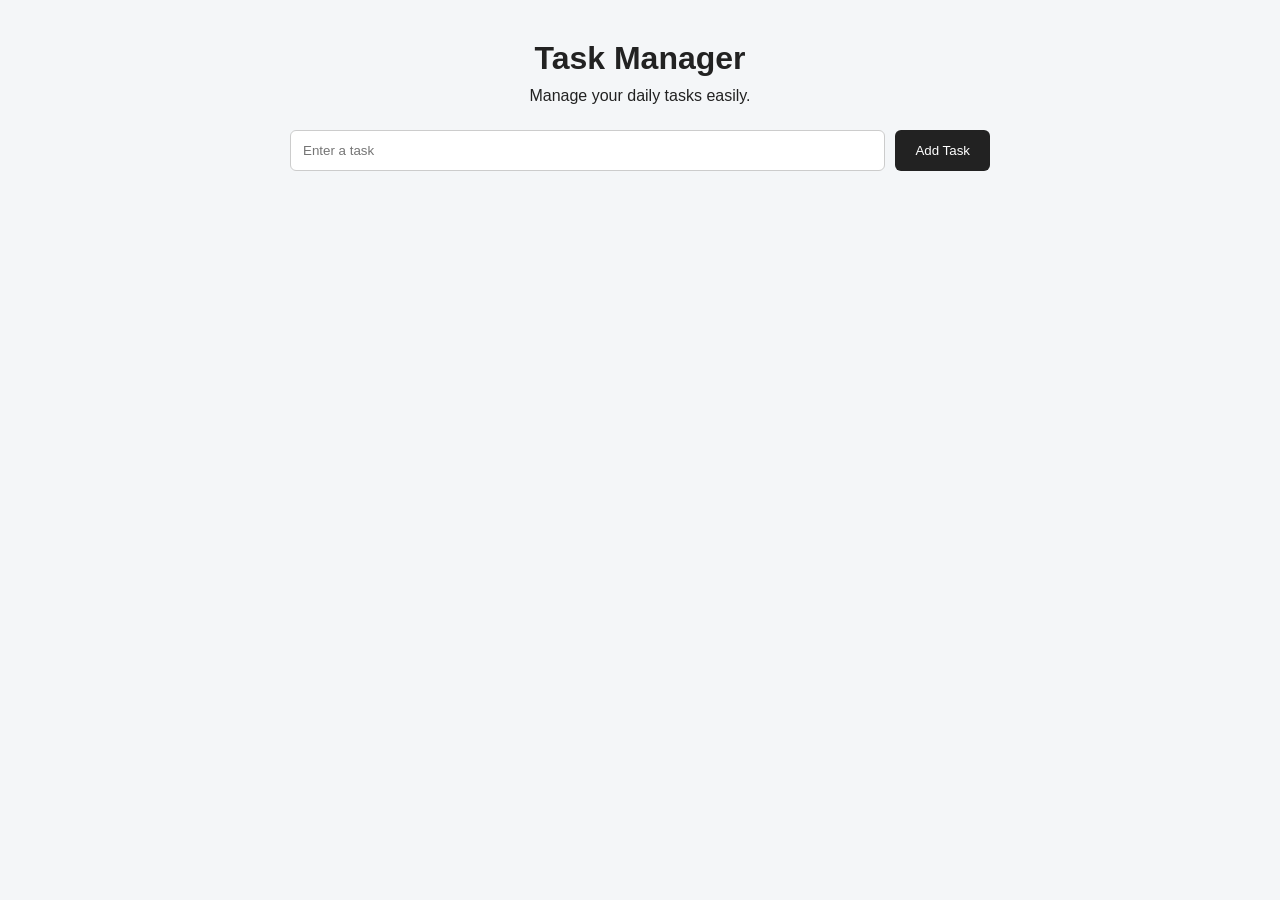
<file: index.html>
<!DOCTYPE html>
<html lang="en">
<head>
    <meta charset="UTF-8">
    <meta name="viewport" content="width=device-width, initial-scale=1.0">
    <title>Task Manager</title>
    <link rel="stylesheet" href="style.css">
</head>

<body>

    <header>
        <h1>Task Manager</h1>
        <p>Manage your daily tasks easily.</p>
    </header>

    <main>
        <section>
            <input type="text" id="taskInput" placeholder="Enter a task">
            <button id="addTask">Add Task</button>
        </section>

        <section>
            <ul id="taskList"></ul>
        </section>
    </main>

    <script src="script.js"></script>

</body>
</html>
</file>
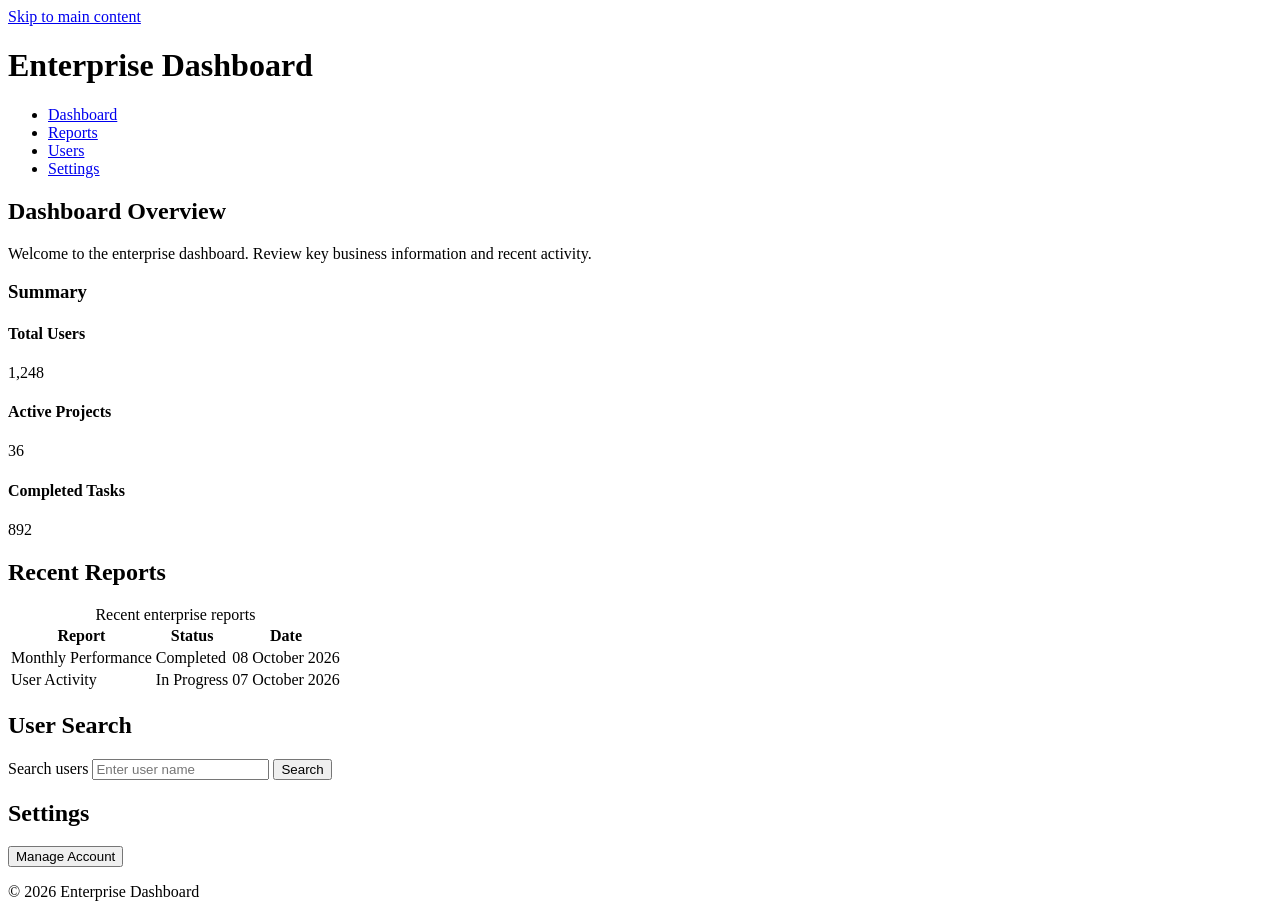
<file: src/components/dashboard-header.html>
<!DOCTYPE html>
<html lang="en">

<head>
    <meta charset="UTF-8">
    <meta name="viewport" content="width=device-width, initial-scale=1.0">
    <meta name="description" content="Accessible enterprise dashboard">
    <title>Enterprise Dashboard</title>
</head>

<body>

    <a href="#main-content">Skip to main content</a>

    <header>
        <h1>Enterprise Dashboard</h1>

        <nav aria-label="Primary navigation">
            <ul>
                <li><a href="#dashboard">Dashboard</a></li>
                <li><a href="#reports">Reports</a></li>
                <li><a href="#users">Users</a></li>
                <li><a href="#settings">Settings</a></li>
            </ul>
        </nav>
    </header>

    <main id="main-content">

        <section id="dashboard" aria-labelledby="dashboard-title">
            <h2 id="dashboard-title">Dashboard Overview</h2>

            <p>
                Welcome to the enterprise dashboard. Review key
                business information and recent activity.
            </p>

            <section aria-labelledby="summary-title">
                <h3 id="summary-title">Summary</h3>

                <article>
                    <h4>Total Users</h4>
                    <p>1,248</p>
                </article>

                <article>
                    <h4>Active Projects</h4>
                    <p>36</p>
                </article>

                <article>
                    <h4>Completed Tasks</h4>
                    <p>892</p>
                </article>
            </section>
        </section>

        <section id="reports" aria-labelledby="reports-title">
            <h2 id="reports-title">Recent Reports</h2>

            <table>
                <caption>Recent enterprise reports</caption>

                <thead>
                    <tr>
                        <th scope="col">Report</th>
                        <th scope="col">Status</th>
                        <th scope="col">Date</th>
                    </tr>
                </thead>

                <tbody>
                    <tr>
                        <td>Monthly Performance</td>
                        <td>Completed</td>
                        <td>08 October 2026</td>
                    </tr>

                    <tr>
                        <td>User Activity</td>
                        <td>In Progress</td>
                        <td>07 October 2026</td>
                    </tr>
                </tbody>
            </table>
        </section>

        <section id="users" aria-labelledby="users-title">
            <h2 id="users-title">User Search</h2>

            <form>
                <label for="user-search">Search users</label>

                <input
                    type="search"
                    id="user-search"
                    name="user-search"
                    placeholder="Enter user name"
                >

                <button type="submit">Search</button>
            </form>
        </section>

        <section id="settings" aria-labelledby="settings-title">
            <h2 id="settings-title">Settings</h2>

            <button type="button">Manage Account</button>
        </section>

    </main>

    <footer>
        <p>&copy; 2026 Enterprise Dashboard</p>
    </footer>

</body>

</html>
</file>
<file: style.css>
* {
    box-sizing: border-box;
    margin: 0;
    padding: 0;
}

body {
    font-family: Arial, sans-serif;
    background: #f4f6f8;
    color: #222;
    min-height: 100vh;
}

header {
    text-align: center;
    padding: 40px 20px 25px;
}

header h1 {
    margin-bottom: 10px;
}

main {
    width: 90%;
    max-width: 700px;
    margin: auto;
}

section:first-child {
    display: flex;
    gap: 10px;
    margin-bottom: 25px;
}

#taskInput {
    flex: 1;
    padding: 12px;
    border: 1px solid #ccc;
    border-radius: 6px;
}

button {
    padding: 12px 20px;
    border: none;
    border-radius: 6px;
    cursor: pointer;
}

#addTask {
    background: #222;
    color: white;
}

#taskList {
    list-style: none;
}

#taskList li {
    background: white;
    padding: 15px;
    margin-bottom: 10px;
    border-radius: 6px;
    display: flex;
    justify-content: space-between;
    align-items: center;
}

@media (max-width: 600px) {
    section:first-child {
        flex-direction: column;
    }
}
</file>
